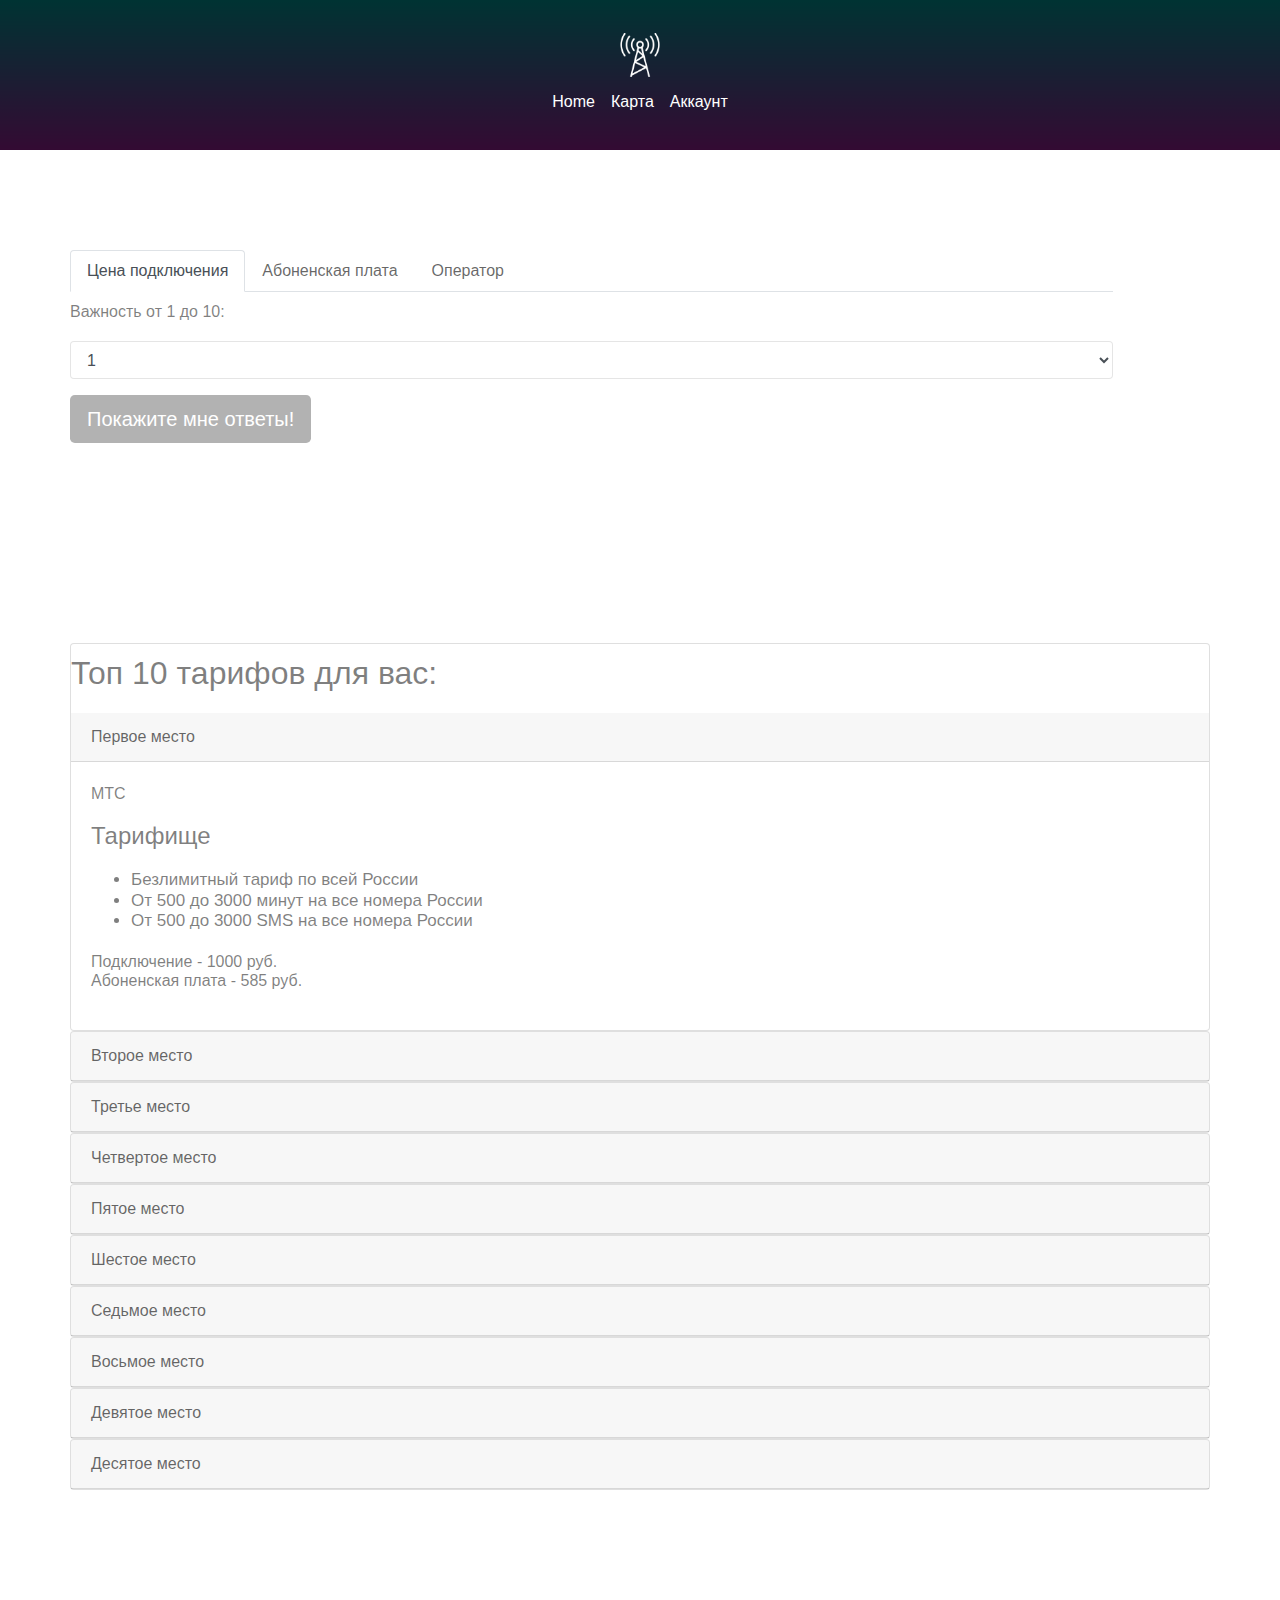
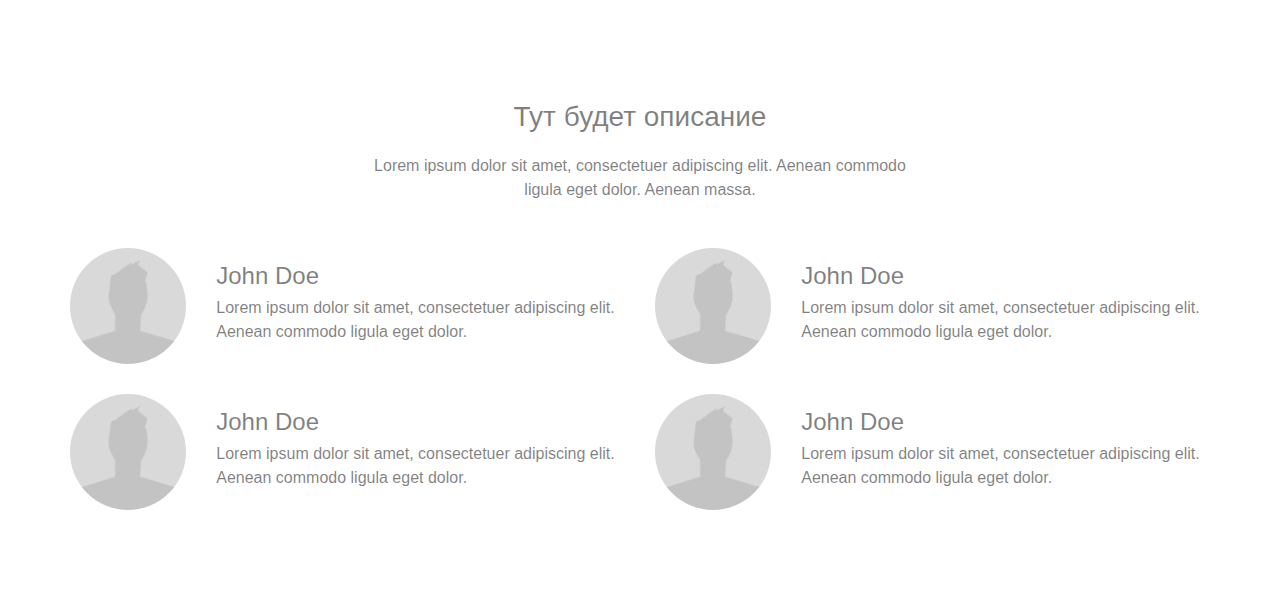
<file: PPSOT/wwwroot/index.html>
<!doctype html>
<html>
<head>
    <meta charset="utf-8">
    <meta name="keywords" content="">
    <meta name="description" content="">
    <meta name="viewport" content="width=device-width, initial-scale=1.0, viewport-fit=cover">
    <link rel="shortcut icon" type="image/png" href="favicon.png?8905">
    
	<link rel="stylesheet" type="text/css" href="./css/bootstrap.css?502">
	<link rel="stylesheet" type="text/css" href="style.css?3847">
	<link rel="stylesheet" type="text/css" href="./css/font-awesome.min.css">
	
    <title>Home</title>


    
<!-- Analytics -->
 
<!-- Analytics END -->
    
</head>
<body>
<!-- Main container -->
<div class="page-container">
    
<!-- bloc-0 -->
<div class="bloc bloc-bg-texture texture-darken-strong l-bloc pink-bg-gradient" id="bloc-0">
	<div class="container bloc-sm">
		<div class="row">
			<div class="col">
				<nav class="navbar navbar-light row navbar-expand-md flex-column" role="navigation">
					<a class="navbar-brand mx-auto" href="index.html"><img src="img/antenna.png" alt="logo" /></a>
					<button id="nav-toggle" type="button" class="ui-navbar-toggler navbar-toggler border-0 p-0" data-toggle="collapse" data-target=".navbar-16007" aria-expanded="false" aria-label="Toggle navigation">
						<span class="navbar-toggler-icon"></span>
					</button>
					<div class="collapse navbar-collapse navbar-16007">
						<ul class="site-navigation nav navbar-nav mx-auto justify-content-center">
							<li class="nav-item">
								<a href="index.html" class="nav-link ltc-white">Home</a>
							</li>
							<li class="nav-item">
								<a href="map.html" class="nav-link a-btn ltc-white">Карта</a>
							</li>
							<li class="nav-item">
								<a href="account.html" class="nav-link a-btn ltc-white">Аккаунт</a>
							</li>
						</ul>
					</div>
				</nav>
			</div>
		</div>
	</div>
</div>
<!-- bloc-0 END -->

<!-- ScrollToTop Button -->
<a class="bloc-button btn btn-d scrollToTop" onclick="scrollToTarget('1',this)"><span class="fa fa-chevron-up"></span></a>
<!-- ScrollToTop Button END-->


<!-- bloc-7 -->
<div class="bloc l-bloc " id="bloc-7">
	<div class="container bloc-lg">
		<div class="row row-margin-left">
			<div class="col-sm-4 col-lg-11">
				<ul class="nav nav-tabs" id="nav-47817-tab" role="tablist">
					<li class="nav-item">
						<a class="a-btn nav-link active" id="nav-47817-tab-1" data-toggle="tab" href="#nav-47817-content-1" role="tab" aria-controls="nav-47817-content-1" aria-selected="true">Цена подключения</a>
					</li>
					<li class="nav-item">
						<a class="a-btn nav-link" id="nav-47817-tab-2" data-toggle="tab" href="#nav-47817-content-2" role="tab" aria-controls="nav-47817-content-2" aria-selected="false">Абоненская плата</a>
					</li>
					<li class="nav-item">
						<a class="a-btn nav-link" id="nav-47817-tab-3" data-toggle="tab" href="#nav-47817-content-3" role="tab" aria-controls="nav-47817-content-3" aria-selected="false">Оператор<br></a>
					</li>
				</ul>
				<div class="tab-content">
					<div class="tab-pane fade show active" id="nav-47817-content-1" role="tabpanel" aria-labelledby="nav-47817-content-1">
						<h6 class="mg-md">
							Важность от 1 до 10:
						</h6>
						<div class="form-group">
							<div class="form-group">
								<select class="form-control">
									<option value="1">
										1
									</option>
									<option value="2">
										2
									</option>
									<option value="3">
										3
									</option>
									<option value="4">
										4
									</option>
									<option value="5">
										5
									</option>
									<option value="6">
										6
									</option>
									<option value="7">
										7
									</option>
									<option value="8">
										8
									</option>
									<option value="9">
										9
									</option>
									<option value="10">
										10
									</option>
								</select>
							</div>
						</div>
					</div>
					<div class="tab-pane fade-tab-bs" id="nav-47817-content-2" role="tabpanel" aria-labelledby="nav-47817-content-2">
						<p>
							Важность от 1 до 10
						</p>
						<div class="form-group">
							<div class="form-group">
								<select class="form-control">
									<option value="1">
										1
									</option>
									<option value="2">
										2
									</option>
									<option value="3">
										3
									</option>
									<option value="4">
										4
									</option>
									<option value="5">
										5
									</option>
									<option value="6">
										6
									</option>
									<option value="7">
										7
									</option>
									<option value="8">
										8
									</option>
									<option value="9">
										9
									</option>
									<option value="10">
										10
									</option>
								</select>
							</div>
						</div>
					</div>
					<div class="tab-pane fade-tab-bs" id="nav-47817-content-3" role="tabpanel" aria-labelledby="nav-47817-content-3">
						<div class="form-group">
							<select class="form-control">
								<option value="&quot;Мегафон&quot;">
									Мегафон
								</option>
								<option value="&quot;Билайн&quot;">
									Билайн
								</option>
								<option value="&quot;МТС&quot;">
									МТС
								</option>
								<option value="&quot;Ростелеком&quot;">
									Ростелеком
								</option>
								<option value="&quot;Матрикс телеком&quot;">
									Маткрис телеком
								</option>
								<option value="&quot;Йота&quot;">
									Йота
								</option>
								<option value="&quot;Теле2&quot;">
									Теле2
								</option>
								<option value="&quot;Wifire&quot;">
									Wifire
								</option>
								<option value="&quot;КантриКом&quot;">
									КантриКом
								</option>
								<option value="&quot;Манго телеком&quot;">
									Манго телеком
								</option>
								<option value="&quot;EZ Mobile&quot;">
									EZ Mobile
								</option>
								<option value="&quot;Sim Sim&quot;">
									Sim Sim
								</option>
								<option value="&quot;МТТ&quot;">
									МТТ
								</option>
							</select>
						</div>
						<p>
							Важность от 1 до 10
						</p>
						<div class="form-group">
							<div class="form-group">
								<select class="form-control">
									<option value="1">
										1
									</option>
									<option value="2">
										2
									</option>
									<option value="3">
										3
									</option>
									<option value="4">
										4
									</option>
									<option value="5">
										5
									</option>
									<option value="6">
										6
									</option>
									<option value="7">
										7
									</option>
									<option value="8">
										8
									</option>
									<option value="9">
										9
									</option>
									<option value="10">
										10
									</option>
								</select>
							</div>
						</div>
					</div>
				</div>
				<button class="btn btn-d btn-lg btn-button-style bloc-button" type="submit">
					Покажите мне ответы!
				</button>
			</div>
		</div>
	</div>
</div>
<!-- bloc-7 END -->

<!-- bloc-7 -->
<div class="bloc l-bloc" id="bloc-7">
	<div class="container bloc-lg">
		<div class="row">
			<div class="col-sm-8 offset-lg-0 col-lg-12">
				<div id="accordion-99">
					<div class="card">
						<h2 class="mg-md">
							Топ 10 тарифов для вас:
						</h2>
						<div class="card-header" id="heading1">
							<a href="#" class="a-btn" data-toggle="collapse" data-target="#accordion-99-item-1" aria-expanded="true" aria-controls="accordion-99-item-1" target="#accordion-99-item-1">Первое место</a>
						</div>
						<div id="accordion-99-item-1" class="collapse show" aria-labelledby="heading1" data-parent="#accordion-99">
							<div class="card-body">
								<p>
									МТС
								</p>
								<h4 class="mg-md">
									Тарифище
								</h4>
								<h6 class="mg-md btn-resize-mode h6-style">
									<ul>
										<li>
											<span>Безлимитный тариф по всей России</span><br>
										</li>
										<li>
											<span>От 500 до 3000 минут на все номера России</span><br>
										</li>
										<li>
											<span>От 500 до 3000 SMS на все номера России</span><br>
										</li>
									</ul>
								</h6>
								<h6 class="mg-md">
									Подключение - 1000 руб.<br>Абоненская плата - 585 руб.
								</h6>
							</div>
						</div>
					</div>
					<div class="card">
						<div class="card-header" id="heading2">
							<a href="#" class="a-btn" data-toggle="collapse" data-target="#accordion-99-item-2" aria-expanded="false" aria-controls="accordion-99-item-2" target="#accordion-99-item-2">Второе место</a>
						</div>
						<div id="accordion-99-item-2" class="collapse" aria-labelledby="heading2" data-parent="#accordion-99">
							<div class="card-body">
								<p>
									Content Area 2
								</p>
							</div>
						</div>
					</div>
					<div class="card">
						<div class="card-header" id="heading3">
							<a href="#" class="a-btn" data-toggle="collapse" data-target="#accordion-99-item-3" aria-expanded="false" aria-controls="accordion-99-item-3" target="#accordion-99-item-3">Третье место<br></a>
						</div>
						<div id="accordion-99-item-3" class="collapse" aria-labelledby="heading3" data-parent="#accordion-99">
							<div class="card-body">
								<p>
									Content Area 3
								</p>
							</div>
						</div>
					</div>
					<div class="card">
						<div class="card-header" id="heading4">
							<a href="#" class="a-btn" data-toggle="collapse" data-target="#accordion-99-item-4" aria-expanded="false" aria-controls="accordion-99-item-4" target="#accordion-99-item-4">Четвертое место</a>
						</div>
						<div id="accordion-99-item-4" class="collapse" aria-labelledby="heading4" data-parent="#accordion-99">
							<div class="card-body">
								<p>
									Content Area 4
								</p>
							</div>
						</div>
					</div>
					<div class="card">
						<div class="card-header" id="heading5">
							<a href="#" class="a-btn" data-toggle="collapse" data-target="#accordion-99-item-5" aria-expanded="false" aria-controls="accordion-99-item-5" target="#accordion-99-item-5">Пятое место</a>
						</div>
						<div id="accordion-99-item-5" class="collapse" aria-labelledby="heading5" data-parent="#accordion-99">
							<div class="card-body">
								<p>
									Content Area 5
								</p>
							</div>
						</div>
					</div>
					<div class="card">
						<div class="card-header" id="heading6">
							<a href="#" class="a-btn" data-toggle="collapse" data-target="#accordion-99-item-6" aria-expanded="false" aria-controls="accordion-99-item-6" target="#accordion-99-item-6">Шестое место</a>
						</div>
						<div id="accordion-99-item-6" class="collapse" aria-labelledby="heading6" data-parent="#accordion-99">
							<div class="card-body">
								<p>
									Content Area 6
								</p>
							</div>
						</div>
					</div>
					<div class="card">
						<div class="card-header" id="heading7">
							<a href="#" class="a-btn" data-toggle="collapse" data-target="#accordion-99-item-7" aria-expanded="false" aria-controls="accordion-99-item-7" target="#accordion-99-item-7">Седьмое место</a>
						</div>
						<div id="accordion-99-item-7" class="collapse" aria-labelledby="heading7" data-parent="#accordion-99">
							<div class="card-body">
								<p>
									Content Area 7
								</p>
							</div>
						</div>
					</div>
					<div class="card">
						<div class="card-header" id="heading8">
							<a href="#" class="a-btn" data-toggle="collapse" data-target="#accordion-99-item-8" aria-expanded="false" aria-controls="accordion-99-item-8" target="#accordion-99-item-8">Восьмое место</a>
						</div>
						<div id="accordion-99-item-8" class="collapse" aria-labelledby="heading8" data-parent="#accordion-99">
							<div class="card-body">
								<p>
									Content Area 8
								</p>
							</div>
						</div>
					</div>
					<div class="card">
						<div class="card-header" id="heading9">
							<a href="#" class="a-btn" data-toggle="collapse" data-target="#accordion-99-item-9" aria-expanded="false" aria-controls="accordion-99-item-9" target="#accordion-99-item-9">Девятое место<br></a>
						</div>
						<div id="accordion-99-item-9" class="collapse" aria-labelledby="heading9" data-parent="#accordion-99">
							<div class="card-body">
								<p>
									Content Area 9
								</p>
							</div>
						</div>
					</div>
					<div class="card">
						<div class="card-header" id="heading10">
							<a href="#" class="a-btn" data-toggle="collapse" data-target="#accordion-99-item-10" aria-expanded="false" aria-controls="accordion-99-item-10" target="#accordion-99-item-10">Десятое место</a>
						</div>
						<div id="accordion-99-item-10" class="collapse" aria-labelledby="heading10" data-parent="#accordion-99">
							<div class="card-body">
								<p>
									Content Area 10
								</p>
							</div>
						</div>
					</div>
				</div>
			</div>
		</div>
	</div>
</div>
<!-- bloc-7 END -->

<!-- bloc-3 -->
<div class="bloc l-bloc" id="bloc-3">
	<div class="container bloc-lg">
		<div class="row">
			<div class="col-md-12 col-lg-6 offset-lg-3">
				<h3 class="mg-md text-center">
					Тут будет описание
				</h3>
				<p class="text-center">
					Lorem ipsum dolor sit amet, consectetuer adipiscing elit. Aenean commodo ligula eget dolor. Aenean massa.
				</p>
			</div>
			<div class="col-md-6">
				<div class="row voffset">
					<div class="col order-1 align-self-center">
						<h4 class="text-center mg-sm text-lg-left">
							John Doe
						</h4>
						<p class="text-center text-lg-left">
							Lorem ipsum dolor sit amet, consectetuer adipiscing elit. Aenean commodo ligula eget dolor.
						</p>
					</div>
					<div class="col-lg-3">
						<img src="img/placeholder-user.png" class="img-fluid rounded-circle" alt="placeholder user" />
					</div>
				</div>
				<div class="row voffset">
					<div class="col order-2 align-self-center">
						<h4 class="text-center mg-sm text-lg-left">
							John Doe
						</h4>
						<p class="text-center text-lg-left">
							Lorem ipsum dolor sit amet, consectetuer adipiscing elit. Aenean commodo ligula eget dolor.
						</p>
					</div>
					<div class="col-lg-3">
						<img src="img/placeholder-user.png" class="img-fluid rounded-circle" alt="placeholder user" />
					</div>
				</div>
			</div>
			<div class="col-md-6">
				<div class="row">
					<div class="col-12">
						<div class="row voffset">
							<div class="col-lg-3">
								<img src="img/placeholder-user.png" class="img-fluid rounded-circle" alt="placeholder user" />
							</div>
							<div class="col align-self-center">
								<h4 class="text-center text-lg-left mg-sm">
									John Doe
								</h4>
								<p class="text-center text-lg-left">
									Lorem ipsum dolor sit amet, consectetuer adipiscing elit. Aenean commodo ligula eget dolor.
								</p>
							</div>
						</div>
						<div class="row voffset">
							<div class="col-lg-3">
								<img src="img/placeholder-user.png" class="img-fluid rounded-circle" alt="placeholder user" />
							</div>
							<div class="col align-self-center">
								<h4 class="text-center text-lg-left mg-sm">
									John Doe
								</h4>
								<p class="text-center text-lg-left">
									Lorem ipsum dolor sit amet, consectetuer adipiscing elit. Aenean commodo ligula eget dolor.
								</p>
							</div>
						</div>
					</div>
				</div>
			</div>
		</div>
	</div>
</div>
<!-- bloc-3 END -->

</div>
<!-- Main container END -->
    

<script src="./js/jquery-3.3.1.js?9620"></script>
<script src="./js/bootstrap.bundle.js?8129"></script>
<script src="./js/blocs.js?4619"></script>
<!-- Additional JS END -->



<!-- Preloader -->
<div id="page-loading-blocs-notifaction" class="page-preloader"></div>
<!-- Preloader END -->

</body>
</html>
</file>
<file: PPSOT/wwwroot/style.css>
/*-----------------------------------------------------------------------------------
	    PPSOT
        Built with Blocs
-----------------------------------------------------------------------------------*/
 
body{
	margin:0;
	padding:0;
    background:#FFFFFF;
    overflow-x:hidden;
    -webkit-font-smoothing: antialiased;
    -moz-osx-font-smoothing: grayscale;
}
.page-container{overflow-x:hidden;} /* Prevents unwanted scroll space when scroll FX used. */
a,button{transition: background .3s ease-in-out;outline: none!important;} /* Prevent ugly blue glow on chrome and safari */
a:hover{text-decoration: none; cursor:pointer;}


/* Preloader */

.page-preloader{position: fixed;top: 0;bottom: 0;width: 100%;z-index:100000;background:#FFFFFF url("img/pageload-spinner.gif") no-repeat center center;}

/* = Blocs
-------------------------------------------------------------- */

.bloc{
	width:100%;
	clear:both;
	background: 50% 50% no-repeat;
	padding:0 50px;
	-webkit-background-size: cover;
	-moz-background-size: cover;
	-o-background-size: cover;
	background-size: cover;
	position:relative;
	display:flex;
}
.bloc .container{
	padding-left:0;
	padding-right:0;
}


/* Sizes */

.bloc-xxl{
	padding:200px 50px;
}
.bloc-lg{
	padding:100px 50px;
}
.bloc-sm{
	padding:20px 50px;
}


/* Background Textures */

.bloc-bg-texture::before{
	content:"";
	background-size: 2px 2px;
	position: absolute;
	top: 0;
	bottom: 0;
	left:0;
	right:0;
}
.texture-darken-strong::before{
	background: rgba(0,0,0,0.8);
}


/* Dark theme */

.d-bloc{
	color:rgba(255,255,255,.7);
}
.d-bloc button:hover{
	color:rgba(255,255,255,.9);
}
.d-bloc .icon-round,.d-bloc .icon-square,.d-bloc .icon-rounded,.d-bloc .icon-semi-rounded-a,.d-bloc .icon-semi-rounded-b{
	border-color:rgba(255,255,255,.9);
}
.d-bloc .divider-h span{
	border-color:rgba(255,255,255,.2);
}
.d-bloc .a-btn,.d-bloc .navbar a, .d-bloc a .icon-sm, .d-bloc a .icon-md, .d-bloc a .icon-lg, .d-bloc a .icon-xl, .d-bloc h1 a, .d-bloc h2 a, .d-bloc h3 a, .d-bloc h4 a, .d-bloc h5 a, .d-bloc h6 a, .d-bloc p a{
	color:rgba(255,255,255,.6);
}
.d-bloc .a-btn:hover,.d-bloc .navbar a:hover,.d-bloc a:hover .icon-sm, .d-bloc a:hover .icon-md, .d-bloc a:hover .icon-lg, .d-bloc a:hover .icon-xl, .d-bloc h1 a:hover, .d-bloc h2 a:hover, .d-bloc h3 a:hover, .d-bloc h4 a:hover, .d-bloc h5 a:hover, .d-bloc h6 a:hover, .d-bloc p a:hover{
	color:rgba(255,255,255,1);
}
.d-bloc .navbar-toggle .icon-bar{
	background:rgba(255,255,255,1);
}
.d-bloc .btn-wire,.d-bloc .btn-wire:hover{
	color:rgba(255,255,255,1);
	border-color:rgba(255,255,255,1);
}
.d-bloc .card{
	color:rgba(0,0,0,.5);
}
.d-bloc .card button:hover{
	color:rgba(0,0,0,.7);
}
.d-bloc .card icon{
	border-color:rgba(0,0,0,.7);
}
.d-bloc .card .divider-h span{
	border-color:rgba(0,0,0,.1);
}
.d-bloc .card .a-btn{
	color:rgba(0,0,0,.6);
}
.d-bloc .card .a-btn:hover{
	color:rgba(0,0,0,1);
}
.d-bloc .card .btn-wire, .d-bloc .card .btn-wire:hover{
	color:rgba(0,0,0,.7);
	border-color:rgba(0,0,0,.3);
}


/* Light theme */

.d-bloc .card,.l-bloc{
	color:rgba(0,0,0,.5);
}
.d-bloc .card button:hover,.l-bloc button:hover{
	color:rgba(0,0,0,.7);
}
.l-bloc .icon-round,.l-bloc .icon-square,.l-bloc .icon-rounded,.l-bloc .icon-semi-rounded-a,.l-bloc .icon-semi-rounded-b{
	border-color:rgba(0,0,0,.7);
}
.d-bloc .card .divider-h span,.l-bloc .divider-h span{
	border-color:rgba(0,0,0,.1);
}
.d-bloc .card .a-btn,.l-bloc .a-btn,.l-bloc .navbar a,.l-bloc a .icon-sm, .l-bloc a .icon-md, .l-bloc a .icon-lg, .l-bloc a .icon-xl, .l-bloc h1 a, .l-bloc h2 a, .l-bloc h3 a, .l-bloc h4 a, .l-bloc h5 a, .l-bloc h6 a, .l-bloc p a{
	color:rgba(0,0,0,.6);
}
.d-bloc .card .a-btn:hover,.l-bloc .a-btn:hover,.l-bloc .navbar a:hover, .l-bloc a:hover .icon-sm, .l-bloc a:hover .icon-md, .l-bloc a:hover .icon-lg, .l-bloc a:hover .icon-xl, .l-bloc h1 a:hover, .l-bloc h2 a:hover, .l-bloc h3 a:hover, .l-bloc h4 a:hover, .l-bloc h5 a:hover, .l-bloc h6 a:hover, .l-bloc p a:hover{
	color:rgba(0,0,0,1);
}
.l-bloc .navbar-toggle .icon-bar{
	color:rgba(0,0,0,.6);
}
.d-bloc .card .btn-wire,.d-bloc .card .btn-wire:hover,.l-bloc .btn-wire,.l-bloc .btn-wire:hover{
	color:rgba(0,0,0,.7);
	border-color:rgba(0,0,0,.3);
}

/* Row Margin Offsets */

.voffset{
	margin-top:30px;
}


/* = NavBar
-------------------------------------------------------------- */

.hero .hero-nav{
	padding-left:inherit;
	padding-right:inherit;
}
/* Handle Multi Level Navigation */.navbar-light .navbar-nav .nav-link {
	color: rgb(64, 64, 64);
}
.btco-menu li > a {
	padding: 10px 15px;
	color: #000;
}
.btco-menu .active a:focus,.btco-menu li a:focus ,.navbar > .show > a:focus{
	background: transparent;
	outline: 0;
}
.dropdown-menu .show > .dropdown-toggle::after{
	transform: rotate(-90deg);
}

/* = Bric adjustment margins
-------------------------------------------------------------- */

.mg-sm{
	margin-top:10px;
	margin-bottom:5px;
}
.mg-md{
	margin-top:10px;
	margin-bottom:20px;
}

/* = Buttons
-------------------------------------------------------------- */

.btn-d,.btn-d:hover,.btn-d:focus{
	color:#FFF;
	background:rgba(0,0,0,.3);
}

/* Prevent ugly blue glow on chrome and safari */
button{
	outline: none!important;
}






/* = Cards
-------------------------------------------------------------- */
.card-sq, .card-sq .card-header, .card-sq .card-footer{
	border-radius:0;
}
.card-rd{
	border-radius:30px;
}
.card-rd .card-header{
	border-radius:29px 29px 0 0;
}
.card-rd .card-footer{
	border-radius:0 0 29px 29px;
}


/* = Forms
-------------------------------------------------------------- */

.form-control{
	border-color:rgba(0,0,0,.1);
	box-shadow:none;
}



/* ScrollToTop button */

.scrollToTop{
	width:40px;
	height:40px;
	position:fixed;
	bottom:20px;
	right:20px;
	opacity: 0;
	z-index: 500;
	transition: all .3s ease-in-out;
}
.scrollToTop span{
	margin-top: 6px;
}
.showScrollTop{
	font-size: 14px;
	opacity: 1;
}

/* = Custom Styling
-------------------------------------------------------------- */

h1,h2,h3,h4,h5,h6,p,label,.btn,a{
	font-family:"Helvetica";
}
.container{
	max-width:1140px;
}
.navbar-brand img{
	width:44px;
	height:44px;
}
.btn-style{
	border-radius:25px 25px 25px 25px;
}
.option-select-style{
	opacity:0.3;
}
.h6-style{
	font-size:17px;
}
.pink-bg-gradient{
	background:linear-gradient(0deg, #FF35FF, #00FFFE);
}
.grad2{
	background:linear-gradient(178deg, #FF34FF, #00FFFE);
}

/* = Colour
-------------------------------------------------------------- */

/* Background colour styles */

.bgc-white{
	background-color:#FFFFFF;
}

/* Link colour styles */

.ltc-white{
	color:#FFFFFF!important;
}
.ltc-white:hover{
	color:#cccccc!important;
}


/* = Custom Bric Data
-------------------------------------------------------------- */

.img-text-overlay-container{
	position:relative;
}
.text-label-overlay{
	position:absolute;
	top: 50%;
	transform: translateY(-50%);
	width:100%;
	 text-align:center;
	font-size:40px;
}
.text-overlay-light-text{
	color:rgba(255,255,255,.5);
}


/* = Mobile adjustments 
-------------------------------------------------------------- */
@media (max-width: 1024px)
{
    .bloc{
        padding-left: 20px; 
        padding-right: 20px;  
    }
    .bloc.full-width-bloc, .bloc-tile-2.full-width-bloc .container, .bloc-tile-3.full-width-bloc .container, .bloc-tile-4.full-width-bloc .container{
        padding-left: 0; 
        padding-right: 0;  
    }
}
@media (max-width: 991px)
{
    .container{width:100%;}
    .page-container, #hero-bloc{overflow-x: hidden;position: relative;} /* Prevent unwanted side scroll on mobile */
    .bloc{padding-left: constant(safe-area-inset-left);padding-right: constant(safe-area-inset-right);} /* iPhone X Notch Support*/
    .bloc-group, .bloc-group .bloc{display:block;width:100%;}
}
@media (max-width: 767px)
{
    .page-container{
        overflow-x: hidden;
        position:relative;
    }
    .bloc-tile-2 .container, .bloc-tile-3 .container, .bloc-tile-4 .container{
        padding-left:0;padding-right:0;
    }
    .a-block{
        padding:0 10px;
    }
    .btn-dwn{
       display:none; 
    }
    .voffset{
        margin-top:5px;
    }
    .voffset-md{
        margin-top:20px;
    }
    .voffset-lg{
        margin-top:30px;
    }
    form{
        padding:5px;
    }
    .close-lightbox{
        display:inline-block;
    }
    .blocsapp-device-iphone5{
	   background-size: 216px 425px;
	   padding-top:60px;
	   width:216px;
	   height:425px;
    }
    .blocsapp-device-iphone5 img{
	   width: 180px;
	   height: 320px;
    }
}
@media (max-width: 575px){
	.footer-link{
		text-align:center;
	}
	
}
</file>
